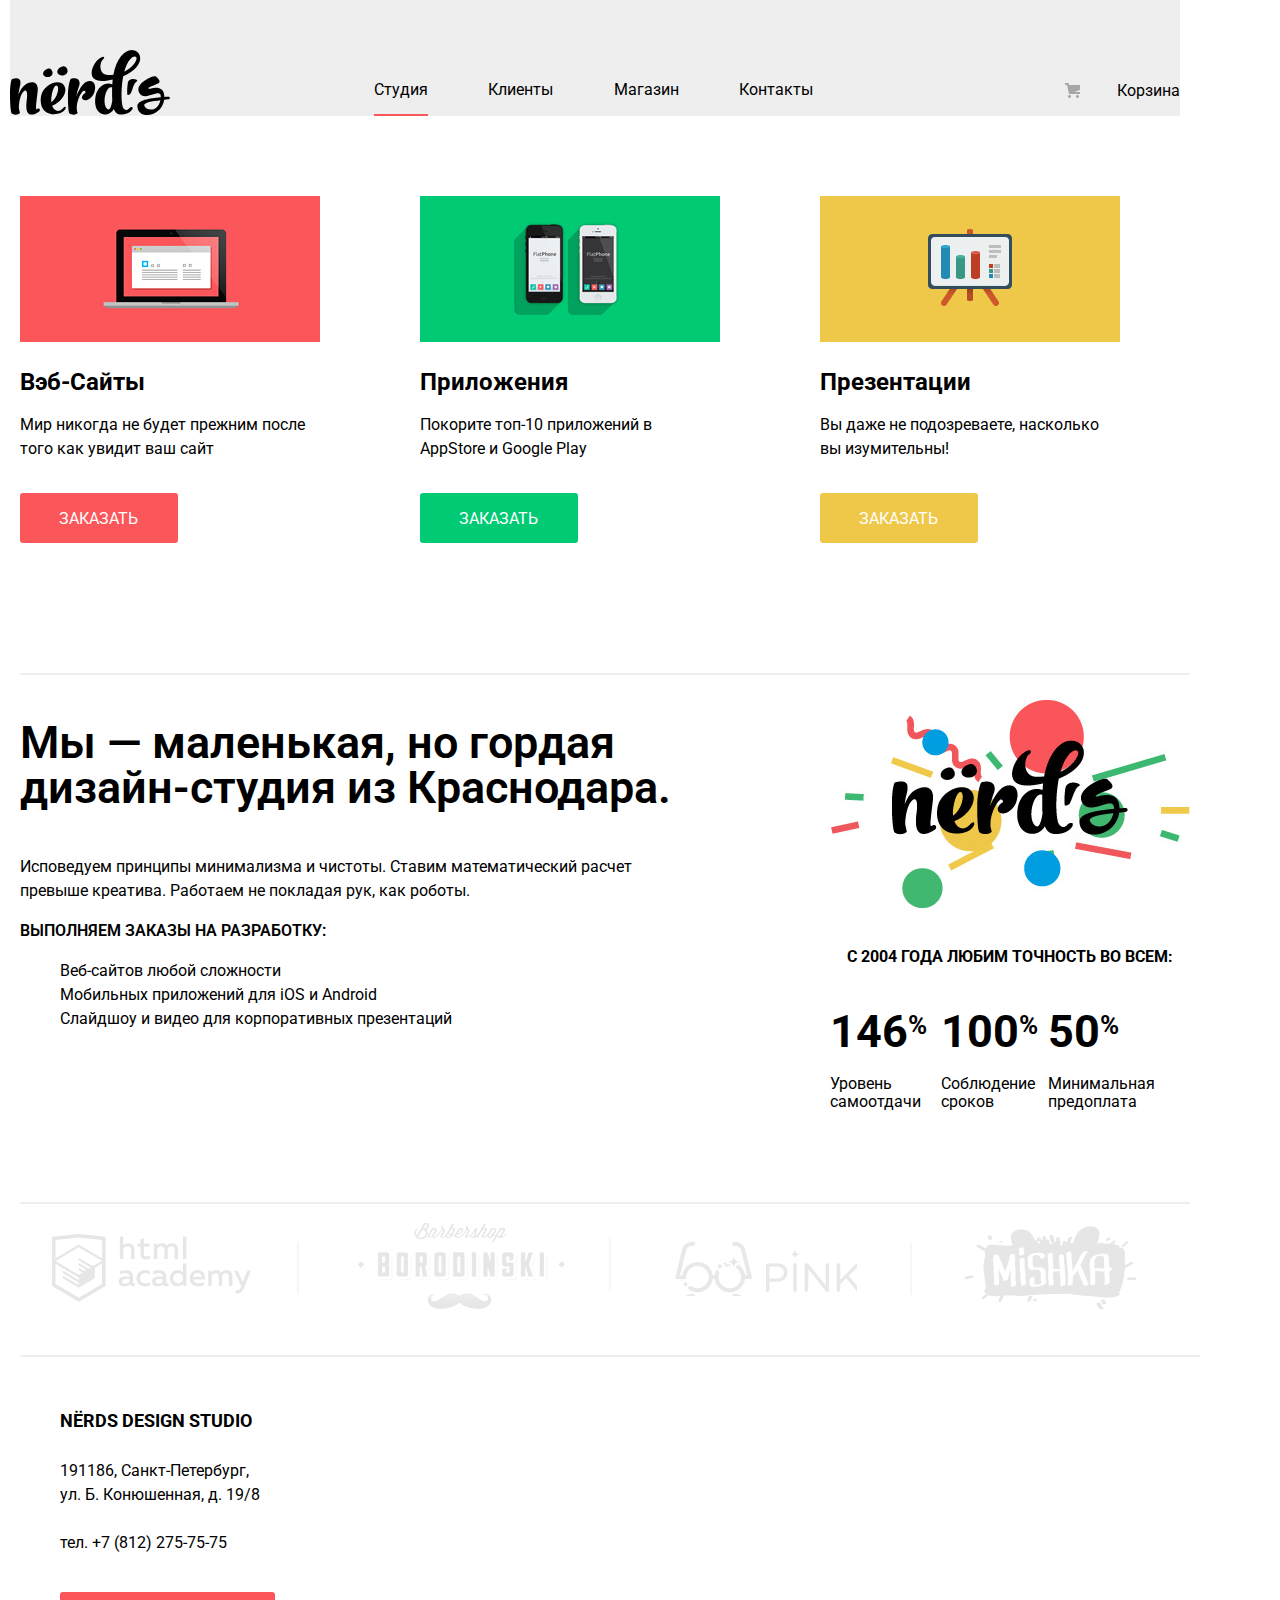
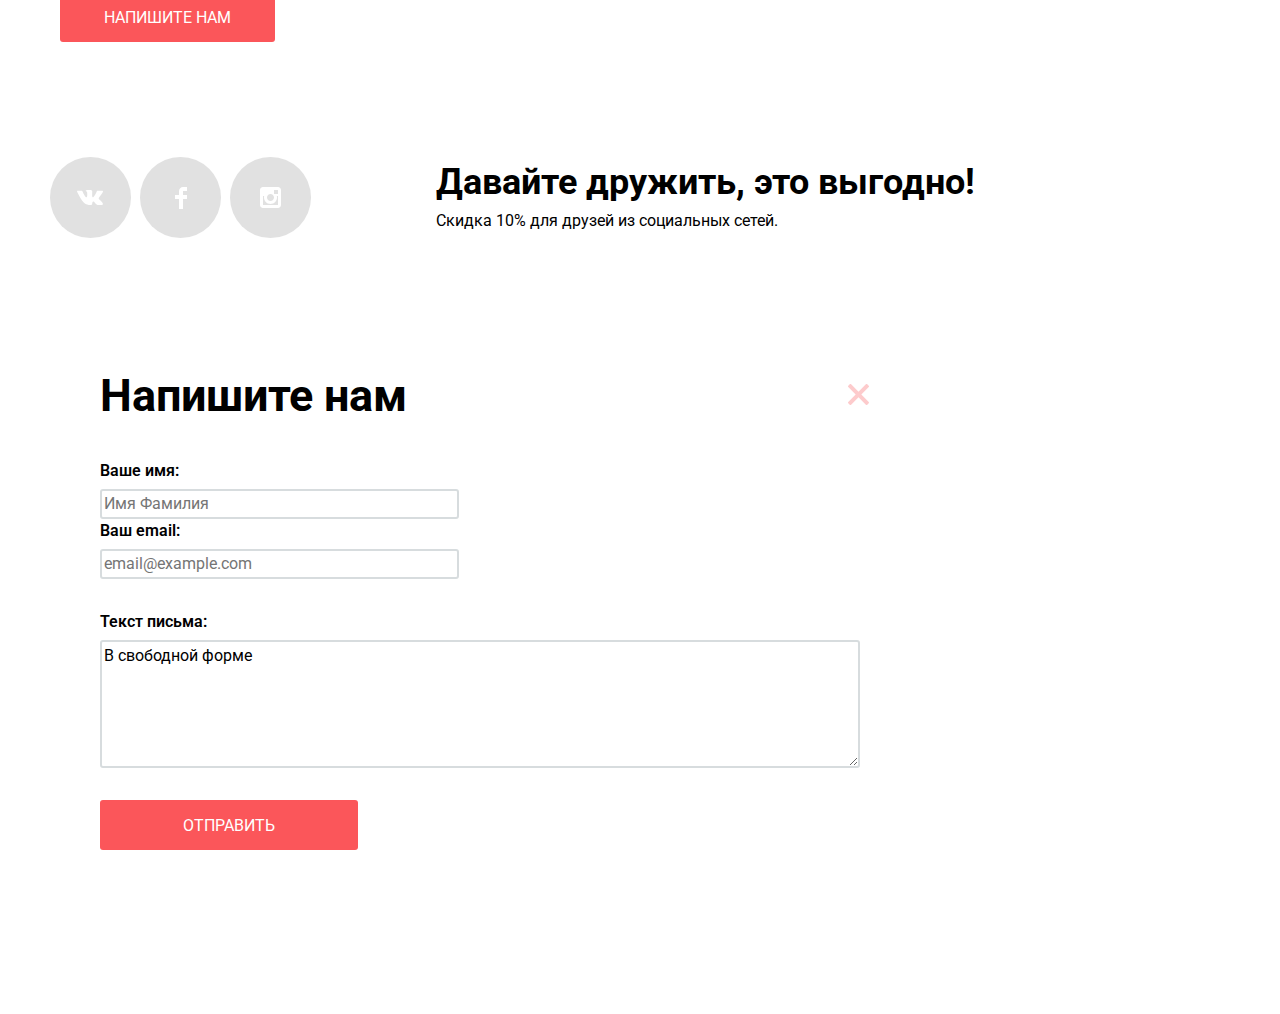
<file: index.html>
<!DOCTYPE html>
<html class="page" lang="ru">
  <head>
    <meta charset="utf-8">
    <title>Дизайн студия: Нёрдс</title>
    <link href="https://fonts.googleapis.com/css2?family=Roboto:wght@400;700&display=swap" rel="stylesheet">
    <link  href="normalize.css" rel="stylesheet">
    <link  href="style.css" rel="stylesheet">
  </head>
  <body class="page-body">
    <header>
      <nav class="navigation container">
        <a class="header-logo">
          <svg width="160" height="66" viewBox="0 0 160 66"  xmlns="http://www.w3.org/2000/svg">
          <path fill-rule="evenodd" clip-rule="evenodd" d="M48.031 24.783C51.682 28.757 59.647 25.158 57.062 19.861C55.336 16.305 52.75 17.13 50.904 18.041C47.208 19.82 46.509 23.088 48.031 24.783ZM42.105 22.002C44.481 26.868 37.168 30.173 33.813 26.523C32.415 24.968 33.058 21.963 36.449 20.33C38.146 19.494 40.522 18.734 42.105 22.002ZM157.936 50.374C156.715 50.5332 155.442 50.6425 154.221 50.7474L154.179 50.751V50.807C151.764 68.171 127.991 71.038 127.4 57.406C127.131 51.239 138.993 49.456 150.798 48.318C151.007 42.9112 147.233 44.1234 142.648 45.5959C137.829 47.1437 132.115 48.979 129.19 43.717C124.171 34.692 143.822 25.779 145.918 27.615C152.271 33.1766 149.4 34.2063 144.727 35.8824L144.539 35.95C135.049 39.36 138.748 40.057 140.028 39.676C147.597 37.423 154.394 38.636 154.34 47.993C154.955 47.9419 155.557 47.9025 156.154 47.8634L156.154 47.8634C156.807 47.8207 157.452 47.7784 158.097 47.722C160.403 47.507 160.564 50.157 157.936 50.374ZM150.422 51.13C141.298 52.158 133.409 53.566 134.269 56.485C135.985 62.058 147.846 63.303 150.422 51.13ZM117.79 34.23C116.975 39.88 116.996 45.881 117.678 45.918C118.012 45.937 119.982 45.572 120.617 44.411C121.226 43.2934 121.794 41.7543 122.388 40.141L122.388 40.1409L122.388 40.1409L122.388 40.1408L122.388 40.1407L122.388 40.1406L122.388 40.1405C123.586 36.8907 124.895 33.3397 126.883 32.324C129.725 30.873 118.795 27.279 117.79 34.23ZM28.883 62.666C20.964 68.004 14.664 66.825 16.671 51.818C18.121 40.914 15.723 40.297 13.549 42.376C10.704 45.073 8.921 52.099 8.865 58.788C9.12323 60.3951 9.45828 61.9889 9.869 63.564C10.203 65.194 4.962 66.879 1.895 64.575C0.837 63.79 0 55.865 0 45.131C0 36.307 1.171 30.236 2.23 29.956C10.259 27.765 11.542 31.304 9.813 37.937C9.12537 40.5343 8.65871 43.1851 8.418 45.861C10.091 41.197 12.489 37.376 15.221 35.688C22.637 31.024 28.826 33.215 27.655 42.489C25.648 59.069 25.481 61.316 27.265 60.024C29.496 58.45 30.945 61.262 28.883 62.666ZM41.766 65.142C47.176 65.761 52.807 64.074 54.982 60.59C56.821 57.667 55.316 56.655 53.197 59.015C48.737 64.131 44.109 61.826 42.158 56.655L42.66 56.487C52.082 52.721 57.992 42.493 54.257 36.704C49.126 28.723 33.069 35.86 31.061 47.045C29.221 57.386 34.016 64.299 41.766 65.142ZM41.377 53.172C47.232 49.013 49.183 39.852 47.566 37.267C45.838 34.57 42.492 38.784 41.321 49.013C41.21 50.474 41.21 51.878 41.377 53.172ZM77.125 51.051C79.188 50.376 81.494 48.499 83.091 45.992C83.538 45.289 83.914 44.657 84.43 43.012C84.3675 43.2111 84.3915 43.1204 84.4509 42.8953C84.5588 42.4863 84.7839 41.6335 84.82 41.271C84.82 41.215 84.876 40.932 84.932 40.822C86.157 33.965 81.921 30.086 76.065 33.009C72.776 34.638 68.706 40.822 66.253 47.51C66.866 43.912 67.925 40.484 69.096 37.111C71.103 31.154 67.368 28.119 60.956 29.862C59.896 30.143 57.945 37.955 57.945 46.779C57.945 57.513 58.503 63.695 59.562 64.483C62.628 66.843 68.092 65.101 67.535 63.527C67.3189 62.9291 67.1554 62.3284 66.9926 61.7303L66.977 61.673C66.977 61.504 66.977 61.335 66.922 61.167C65.861 54.196 69.933 44.532 73.278 41.946C74.17 41.215 75.396 41.721 75.564 43.632C72.832 44.981 71.94 47.342 71.94 48.353C71.94 51.107 74.727 51.781 77.125 51.051Z"/>
          <path fill-rule="evenodd" clip-rule="evenodd" d="M113.207 27.161C112.726 29.6539 112.354 32.1666 112.092 34.692C111.033 44.752 111.48 53.688 112.705 57.678C113.431 59.815 116.162 62.624 118.783 59.701C121.626 56.498 124.75 58.352 120.957 62.117C118.617 64.422 114.268 65.995 109.918 65.545C106.795 65.152 104.9 63.13 103.784 60.04C103.34 60.938 102.837 61.725 102.224 62.342C100.105 64.535 97.539 65.772 94.25 65.434C87.613 64.704 83.712 57.511 85.551 47.281C87.503 36.49 96.87 32.556 102.279 35.424C102.391 34.075 102.502 32.725 102.614 31.32C102.642 31.1795 102.655 31.039 102.669 30.8985C102.683 30.758 102.697 30.6175 102.724 30.477C101.079 30.8387 99.424 31.1575 97.762 31.433C73.787 35.423 82.04 15.864 87.894 10.75C94.53 5.017 95.254 8.895 93.191 10.188C89.511 12.548 87.894 26.093 98.432 26.093C100.161 26.093 101.778 25.981 103.394 25.812C106.685 7.49 116.665 -1.391 124.75 1.532C133.726 4.792 132.779 19.067 113.207 27.161ZM102.279 51.554C102.055 48.012 102.055 44.022 102.112 39.918C102.112 39.6576 102.127 39.3974 102.141 39.1449C102.155 38.9068 102.168 38.6754 102.168 38.457C98.822 36.939 95.533 42.11 94.695 49.249C93.749 57.622 97.483 62.062 99.603 60.04C101.22 58.409 102.056 53.237 102.279 51.554ZM126.365 8.389C124.581 5.747 118.058 8.951 114.267 22.721C123.802 18.167 127.593 10.299 126.365 8.389Z"/>
          </svg>
        </a>
        <ul class="navigation-list">
          <li><a class="navigation-list-index" href="#">Студия</a></li>
          <li><a href="#">Клиенты</a></li>
          <li><a href="catalog.html">Магазин</a></li>
          <li><a href="#">Контакты</a></li>
        </ul>
        <div class="navigation-cart">
            <!--<img src="img/cart-icon.svg" alt="Корзина">-->
            <!--<div class="cart-icon"></div>-->
            <a class="cart" href="#">Корзина</a>
        </div>
      </nav>
    </header>
    <main>
      <h1 class="visually-hidden">Дизайн студия: Нёрдс</h1>
      <section class="our-service">
        <h2 class="visually-hidden">Наши услуги</h2>
        <ul class="services">
          <li class="services-item services-websites">
            <!--<img src="img/websites.png" alt="Вэб-Сайты" width="300px" height="146px">-->
            <!--<div class="websites"></div>-->
            <h3>Вэб-Сайты</h3>
            <p>
              Мир никогда не будет прежним после того как увидит ваш сайт
            </p>
            <a class="button button-websites" href="#">Заказать</a>
          </li>
          <li class="services-item services-applications">
            <!--<img src="img/applications.png" alt="Приложения" width="300px" height="146px">-->
            <!--<div class="applications"></div>-->
            <h3>Приложения</h3>
            <p>
              Покорите топ-10 приложений в AppStore и Google Play
            </p>
            <a class="button button-applications" href="#">Заказать</a>
          </li>
          <li class="services-item services-presentations">
            <!--<img src="img/presentations.png" alt="Презентации" width="300px" height="146px">-->
            <!--<div class="presentations"></div>-->
            <h3>Презентации</h3>
            <p>
              Вы даже не подозреваете, насколько вы изумительны!
            </p>
            <a class="button button-presentations" href="#">Заказать</a>
          </li>
        </ul>
      </section>
      <section class="article">
        <div class="article-list">
          <h3>Мы — маленькая, но гордая <br> дизайн-студия из Краснодара.</h3>
          <p>Исповедуем принципы минимализма и чистоты. Ставим математический расчет<br>
              превыше креатива. Работаем не покладая рук, как роботы.</p>
          <span>Выполняем заказы на разработку:</span>
          <ul class="article-list-orders">
            <li>Веб-сайтов любой сложности</li>
            <li>Мобильных приложений для iOS и Android</li>
            <li>Слайдшоу и видео для корпоративных презентаций</li>
          </ul>
        </div>
        <div class="article-picture">
          <!--<p class="article-nerds-illustration"></p>-->
          <p class="article-picture-text">с 2004 года Любим точность во всем:</p>
          <ul class="article-picture-advantages">
            <li>
              <span>146<sup>%</sup></span>
              <p>Уровень самоотдачи</p>
            </li>
            <li>
              <span>100<sup>%</sup></span>
              <p>Соблюдение сроков</p>
            </li>
            <li>
              <span>50<sup>%</sup></span>
              <p>Минимальная предоплата</p>
            </li>
          </ul>
        </div>
      </section>
      <ul class="projects">
        <li class="academy"></li>
        <li class="borodinski"></li>
        <li class="pink"></li>
        <li class="mishka"></li>
      </ul>
      <section>
      <h2 class="visually-hidden">Контакты</h3>
        <div class="contact">
          <h3>NЁRDS DESIGN STUDIO</h3>
          <p>191186, Санкт-Петербург,<br>
            ул. Б. Конюшенная, д. 19/8<br><br>
            тел. +7 (812) 275-75-75</p>
          <a class="button button-contact" href="#">Напишите нам</a>
        </div>
       </section>
    </main>
  <footer>
   <h2 class="visually-hidden">Наши соц-сети</h2>
   <ul class="social-list">
        <li>
          <a class="social-button vk-icon" href="#">
            <span class="visually-hidden"> Вконтакте </span>
          </a>
        </li>
        <li>
          <a class="social-button fb-icon" href="#">
            <span class="visually-hidden">Фейсбук</span>
          </a>
       </li>
       <li>
          <a class="social-button insta-icon" href="#">
            <span class="visually-hidden">Инстаграм </span>
          </a>
       </li>
    </ul>
    <div class="footer-discounts">
      <h2>Давайте дружить, это выгодно!</h2>
      <p>Скидка 10% для друзей из социальных сетей.</p>
    </div>
  </footer>
    <section class="witeus">
      <h2>  Напишите нам  </h2>
        <form class="witeus-form" action="https://echo.htmlacademy.ru" method="post">
          <div class="witeus-name">
             <label for="witeus-name">Ваше имя:</label>
             <input id="witeus-name" type="text" name="name" placeholder="Имя Фамилия">
          </div>
          <div class="witeus-email">
             <label for="witeus-email">Ваш email:</label>
             <input id="witeus-email" type="email" name="email" placeholder="email@example.com">
          </div>

          <div class="witeus-comment">
             <label for="witeus-comment">Текст письма:</label>
             <textarea name="comment" id="witeus-comment" rows="5">В свободной форме</textarea>
          </div>
          <button type="submit" class="button button-submit">отправить</button>
        </form>
        <a class="close"></a>
      </section>
  </body>
</html>
</file>
<file: style.css>
:root {
  --basic-black: #000000;
  --basic-light-red: #FB565A;
  --basic-red: #E74246;
  --basic-dark-red: #D7373B;
  --basic-light-green: #00CA74;
  --basic-green: #00BC6C;
  --basic-dark-green: #00AA62;
  --basic-light-yellow: #EFC84A;
  --basic-yellow: #EAB534;
  --basic-dark-yellow: #E5A722;
  --basic-social-gray: #E1E1E1;
  --basic-input-light-gray: #D7DCDE;
  --basic-input-gray: #B4B9BB;
  --basic-buttons-light-gray: #EEEEEE;
  --basic-buttons-gray: #DFDFDF;
  --basic-buttons-dark-gray: #D5D5D5;
  --basic-buttons-active: #DBDBDB;
  --basic-arrow-dark: #231F20;
  --basic-filter-gray: #4D4D4D;
  --basic-text: #283136;
  --basic-logo-gray: #A6A6A6;
  --basic-white: #ffffff;
  --basic-bg:#888888;
}


body {
  min-width: 1200px;
  margin: 0;
  padding: 0;
  font-family: "Roboto", Arial, sans-serif;
  font-size: 16px;
  line-height: 24px;
  color: var(--basic-black);
  background-color: var(--basic-white);
}

a {
  text-decoration: none;
}

img {
  max-width: 100%;
  height: auto;
}

.visually-hidden {
  position: absolute;
  width: 1px;
  height: 1px;
  margin: -1px;
  border: 0;
  padding: 0;
  white-space: nowrap;
  clip-path: inset(100%);
  clip: rect(0 0 0 0);
  overflow: hidden;
}

.page {
  height: 100%;
}

.page-body {
  min-height: 100%;
  display: grid;
  grid-template-rows: min-content 1fr min-content;
  align-content: space-between;
}

header {
  margin-bottom: 20px;
}


.navigation {
  display: flex;
  width: 100%;
  flex-direction: row;
  align-items: center;
  justify-content: space-between;
  align-items: center;
  font-size: 16px;
  line-height: 30px;
  color: var(--basic-black);
  background-color: var(--basic-buttons-light-gray);
}

.container {
  width: 1170px;
  margin: 0 10px;
  padding: 0;
}

.navigation-list {
  display: flex;
  flex-wrap: wrap;
  list-style: none;
  width: 440px; /*Задал высоту, можно?*/
  margin: 0;
  padding: 0;
  justify-content: space-between;
  min-height: 114px;
}


.navigation-list a,
.navigation-cart a {
  color: var(--basic-black);
  display: block;
  padding-top: 75px;
  padding-bottom: 9px;
}

.navigation-list-index,
.navigation-catalog-index {
  border-bottom: 2px solid var(--basic-light-red);
}



.navigation-list a:hover,
.navigation-cart a:hover,
.navigation-list a:focus,
.navigation-cart a:focus {
  color: var(--basic-light-red);
}

.navigation-list a:active,
.navigation-cart a:active {
  color: var(--basic-black);
  opacity: 0.3;
}

.header-logo {
  color: var(--basic-black);
  display: flex;
  align-items: flex-end;
  min-height: 114px;
}

.header-logo:active {
  fill: var(--basic-logo-gray);
}

.navigation-cart {
  display: flex;
  max-width: 210px;
  padding-left: 50px;
}

.navigation-cart { /*почему нельзя сделать .cart display: block;  почему так не работает??*/
display: block;
}

.cart {
  padding-left: 50px;
  position: relative;
}

.cart::before {
  content: "";
  position: absolute;
  top: 82px;
  right: 100px;
  background-image: url("img/cart-icon.svg");
  background-repeat: no-repeat;
  background-position: 0 0;
  width: 15px;
  height: 15px;
}

.our-service {
  width: 1100px;
  margin-bottom: 50px;
  margin-top: 80px;
  padding: 0 10px;

}
/*По ширине не получается Наши услуги.*/

.services {
  display: grid;
  grid-template-columns: 1fr 1fr 1fr;
  column-gap: 100px;
  list-style: none;
  margin: 0;
  padding: 0;
}

.services-item {
  text-align: left;
}

.services-item h3 {
  font-size: 24px;
  line-height: 30px;
  margin: 0; /*здесь первоначально маржин был 24px, но я не могу понять почему*/
  margin-bottom: 16px;
}

.services-item p {
  margin: 0;
  padding: 0;

}

.button {
  display: inline-block;
  font: inherit;
  text-align: center;
  font-size: 16px;
  line-height: 18px;
  color: var(--basic-white);
  padding: 17px 40px 15px 39px;
  text-transform: uppercase;
  border: none;
  border-radius: 3px;
  vertical-align: middle;
  margin-top: 32px;
  margin-bottom: 80px;
}


.services-websites h3::before{
  display: flex;
  content: "";
  background-image: url("img/websites.png");
  width: 300px;
  height: 146px;
  margin-bottom: 25px;
}

.services-applications h3::before {
  display: flex;
  content: "";
  background-image: url("img/applications.png");
  width: 300px;
  height: 146px;
  margin-bottom: 25px;
}

.services-presentations h3::before {
  display: flex;
  content: "";
  background-image: url("img/presentations.png");
  width: 300px;
  height: 146px;
  margin-bottom: 25px;
}


a.button-websites {
  background-color: var(--basic-light-red);
}

a.button-websites:hover,
a.button-websites:focus {
  background-color: var(--basic-red);
}

a.button-websites:active {
  background-color: var(--basic-dark-red);
}

a.button-applications {
  background-color: var(--basic-light-green);
}

a.button-applications:hover,
a.button-applications:focus {
  background-color: var(--basic-green);
}

a.button-applications:active {
  background-color: var(--basic-dark-green);
  }


a.button-presentations {
  background-color: var(--basic-light-yellow);
}

a.button-presentations:hover,
a.button-presentations:focus {
  background-color: var(--basic-yellow);
}

a.button-presentations:active {
  background-color: var(--basic-dark-yellow);
}

.article {
  display: flex;
  flex-direction: row;
  width: 1170px;
  margin: 0 10px;
  justify-content: space-between;
  border-top: 2px solid var(--basic-buttons-light-gray);
  border-bottom: 2px solid var(--basic-buttons-light-gray);
}

.article-list h3 {
  font: inherit;
  font-weight: 600;
  font-size: 45px;
  line-height: 45px
}

.article-list p {
  font-size: 16px;
  line-height: 24px;
}

.article-list span {
  font-size: 16px;
  line-height: 24px;
  font-weight: 600;
  text-transform: uppercase;
}

.article-list ul {
  list-style: none;

}

.article-picture {
  display: flex;
  flex-wrap: wrap;
  width: 360px;
  margin: 0;
  padding: 0;
  justify-content: flex-end;

}

.article-picture-text{
  margin: 0;
  font: inherit;
  font-weight: bold;
  text-transform: uppercase;
  text-align:  center;
  margin-bottom: 31px;
}

.article-picture-text::before {
  display: flex;
  content: "";
  background-image: url("img/nerds-illustration.png");
  width: 360px;
  height: 208px;
  margin: 0;
  margin-top: 25px;
  margin-bottom: 37px;
}

.article-picture-advantages {
  display: flex;
  list-style: none;
  justify-content: space-between;
  margin: 0;
  padding: 0;
  margin-bottom: 75px;
}

.article-picture-advantages span {
  font-size: 45px;
  line-height: 64px;
  font-weight: bold;
}

.article-picture-advantages sup {
  font-size: 26px;
  line-height: 40px;
  font-weight: bold;
}

.article-picture-advantages p {
  font-size: 16px;
  line-height: 18px;
  margin-top: 11px;
}


.projects {
  display: flex;
  font: inherit;
  flex-wrap: wrap;
  flex-direction: row;
  list-style: none;
  position: relative;
  width: 1085px;
  margin: 0 10px;
  padding: 0;
  padding-left: 32px;
  padding-top: 19px;
  padding-bottom: 44px;
  align-items: center;
  justify-content: space-between;
}

.academy {
  position: relative;
  width: 199px;
  height: 68px;
  background-image: url("img/logo-htmlacademy.png");
  opacity: 0.5;/*сделал побольше т.к. вообще не видно иначе*/
}

.borodinski {
  position: relative;
  width: 209px;
  height: 90px;
  background-image: url("img/logo-borodinski.png");
  opacity: 0.5;/*сделал побольше т.к. вообще не видно иначе*/
}


.pink {
  position: relative;
  width: 182px;
  height: 55px;
  background-image: url("img/logo-pink.png");
  opacity: 0.5;/*сделал побольше т.к. вообще не видно иначе*/
}


.mishka {
  width: 173px;
  height: 84px;
  background-image: url("img/logo-mishka.png");
  opacity: 0.5;/*сделал побольше т.к. вообще не видно иначе*/
}

.academy::after {
  content: "";
  position: absolute;
  right: -48px;
  bottom: 8px;
  width: 2px;
  height: 52px;
  background-color: var(--basic-buttons-light-gray);
}


.borodinski::after {
  content: "";
  position: absolute;
  right: -44px;
  bottom: 23px;
  width: 2px;
  height: 52px;
  background-color: var(--basic-buttons-light-gray);
}

.pink::after {
  content: "";
  position: absolute;
  right: -55px;
  bottom: 1px;
  width: 2px;
  height: 52px;
  background-color: var(--basic-buttons-light-gray);
}

.projects::after {
  content: "";
  position: absolute;
  bottom: 0px;
  right: -63px;
  width: 1180px;
  height: 2px;
  background-color: var(--basic-buttons-light-gray);
} /*Не получается жирная полоса и во всю длинну*/

.projects li:hover,
.projects li:focus {
  opacity: 0.2; /*сделал побольше т.к. вообще не видно иначе*/
}

.projects li:active {
  opacity: 1;
}

.contact {
  display: flex;
  flex-wrap: wrap;
  flex-direction: row;
  margin: 0;
  margin-left: 50px;
  width: 319px;
}

.contact h3 {
  font-size: 18px;
  line-height: 30px;
  margin-top: 49px;
  margin-bottom: 23px;
}

.contact p {
  margin: 0;

}

.button-contact {
  padding: 17px 44px 15px 44px;
  background-color: var(--basic-light-red);
  border-radius: 3px;
  margin: 0;
  margin-top: 37px;
  margin-bottom: 47px;
}


footer{
  display: flex;
  flex-direction: row;
  padding: 0 10px;
  align-items: center;
}


.social-list{
  display: grid;
  grid-template-columns: 1fr 1fr 1fr;
  column-gap: 9px;
  margin: 68px 0;
  margin-right: 139px;
  width: 247px;
  list-style: none;
}

/*.social-list li {
  display: flex;
  width: 81px;
  height: 81px;
  border-radius: 50%;
  }*/


.social-button {
  display: flex;
  width: 81px;
  height: 81px;
  border-radius: 50%;
  background-color: var(--basic-social-gray);
  margin: 0 auto;
  background-repeat: no-repeat;
  background-position: center center;

}

.vk-icon {
  background-image: url("img/vk-icon.svg");
  }

.fb-icon {
  background-image: url("img/fb-icon.svg");
}

.insta-icon {
  background-image: url("img/insta-icon.svg");
}

.social-button:hover,
.social-button:focus {
  background-color: var(--basic-red);
}

/*.social-list li:active {
  background-color: var(--basic-dark-red);
  opacity: 0.3;
  /*и опять проблема с 3-м видом, что делать с иконкой?
}*/

.social-button:active {
  background-color: var(--basic-dark-red);
}

.footer-discounts {
  width: 542px;
  margin: 0;
}

.footer-discounts h2 {
  font-size: 36px;
  line-height: 36px;
  margin: 0;
  margin-bottom: 10px;
}

.footer-discounts p {
  font-size: 16px;
  line-height: 22px;
  margin: 0;
}

.witeus {
  display: flex;
  flex-wrap: wrap;
  position: relative;
  flex-direction: column;
  width: 760px;
  margin: 0;
  padding: 63px 99px 84px 100px;
}

.witeus h2 {
  font-size: 45px;
  line-height: 53px;
  text-align: left;
  margin: 0;
  margin-bottom: 37px;
}


.witeus-name{
  display: inline-flex;/*Почему если просто флекс они встают друг под другом?*/
  flex-wrap: wrap;
  flex-direction: column;
  width: 359px;
  margin: 0;
  padding: 0;
  margin-right: 40px;
}

.witeus-email{
  display: inline-flex;
  flex-wrap: wrap;
  flex-direction: column;
  width: 359px;
  margin: 0;
  padding: 0;
}

.witeus-comment {
  display: flex;
  flex-wrap: wrap;
  flex-direction: column;
  width: 760px;
  margin: 0;
  padding: 0;
  margin-top: 34px;

}

.witeus-form label {
  font-size: 16px;
  line-height: 18px;
  text-align: left;
  font-weight: 600;
  margin-bottom: 9px;
}

.witeus-form input,
.witeus-form textarea {
  font: inherit;
  background-color: transparent;
  border: 2px solid var(--basic-input-light-gray);
  color: var(--basic-black); /*как поменять цвет текста в поле ввода?*/
  border-radius: 3px;

}

.witeus-form {
  color: var(--basic-black);
}


.witeus-form input:hover,
.witeus-form textarea:hover {
  border-color: var(--basic-input-gray);
}

.witeus-form input:focus
.witeus-form textarea:focus {
  border-color: var(--basic-black);
}

.witeus-form input:invalid { /*когда всплывает подпись что невалидное значение,
  бордер черный, но потом становится красным. Как убрать черный?*/
  border-color: var(--basic-red);
  color: var(--basic-red);
}


.button-submit {
  padding: 17px 83px 15px 83px;
  background-color: var(--basic-light-red);
  border-radius: 3px;
}


.close::after {
  content: "";
  position: absolute;
  display: flex;
  background-image: url("img/close.svg");
  width: 21px;
  height: 21px;
  right: 90px;
  top: 78px;
  opacity: 0.3;
}

.close:hover,
.close:focus { /*Почему-то не работае*/
  opacity: 1;
}

.close:active {
  opacity: 0.1;
}

/*PAGE 2*/

main {
  width: 1170px;  /*Почему нужно заново задавать все*/
  margin: 0 10px;
}

header {
  margin: 0;
}


h1 {
  padding-top: 78px;
  padding-bottom: 108px;
  text-align: center;
  background-color: var(--basic-buttons-light-gray);
  font-size: 55px;
  line-height: 55px;
  margin: 0;
}


.shop-page{  /*Почему такой селектор не работает shop. section?*/
  display: grid;
  grid-template-columns: 260px 1fr;
  align-content: start;
  column-gap: 140px;
  margin: 0;
  padding: 0;
}

.filters {

}

.filter fieldset {
  padding: 0;
  margin: 0;
  border: none;
}

.filter legend {
  text-transform: uppercase;
  font-weight: bold;
  font-size: 18px;
  line-height: 30px;
  margin-bottom: 16px;
}

fieldset.filter-item {
  margin: 0;
  padding: 0;
  border: none;
  margin-bottom: 54px;

}

.range-filter {
  width: 260px;
  margin-top: 32px;
}

.filter-item legend {
  font-size: 18px;
  line-height: 24px;
  text-transform: uppercase;
  font-weight: 700;
}

.range-controls {
  position: relative;
  height: 41px;
  margin-bottom: 15px;
  padding-top: 39px;
  padding-right: 20px;
  padding-left: 20px;
  background-color: #f1f1f1;
  border-radius: 5px;
}

.range-controls .scale {
  height: 2px;
  background: #d7dcde;
}

.range-controls .bar {
  width: 70%;
  height: 2px;
  background: #00ca74;
}

.range-controls .toggle {
  position: absolute;
  top: 31px;
  left: 0;
  width: 4px;
  height: 4px;
  padding: 0;
  border: 8px solid #ffffff;
  background-color: #ababab;
  border-radius: 50%;
  box-shadow: 0 2px 1px 0 #cfcfcf;
  cursor: pointer;
}

.range-controls .toggle-min {
  left: 18px;
}

.range-controls .toggle-max {
  left: 160px;
}

.price-controls {
  display: flex;
  justify-content: space-between;
}

.price-controls label {
  text-transform: uppercase;
  font-family: "Roboto", "Arial", sans-serif;
  font-size: 16px;
}

.price-controls input {
  width: 60px;
  padding: 10px;
  margin-left: 10px;
  text-align: center;
  color: #283136;
  border: none;
  border-radius: 5px;
  background: #f1f1f1;
  font-family: inherit;
  font-size: inherit;
}


.filter ul {
  list-style: none;
  font-size: 16px;
  line-height: 19px;
  padding: 0;
  margin: 0;
}

.filter li {
color: var(--basic-black);

}

/*label [for="rubber"] {  Как выбрать можно было?
margin-bottom: 50px;
}*/

li [id="rubber"] {
  margin-bottom: 46px;
}

li [id="basket"] {
  margin-bottom: 50px;
}

.filter label {
  margin-left: 10px;
  cursor: pointer;
}

.filter input:hover,
.filter input:focus {
  opacity: 0.4;
}

.filter li:active {
  opacity: 0.3;
}

.filter input:active {
  opacity: 0.1;
}



.catalog-list {
  display: flex;
  flex-wrap: wrap;
  flex-direction: row;
  justify-content: space-between;
  width: 760px;
  padding: 0;
  margin: 0;
  margin-bottom: 25px;
  list-style: none;
}

.catalog-list li { /* почему не работает при селекторе .catalog-list li? */
  position: relative;
  width: 360px;
  height: 620px;
  padding: 0;
  padding-bottom: 30px;
  padding-top: 88px;
}

.catalog-list li::before {

  display: flex;
  content: "";
  top: 10px;
  right: 30px;
  background-color: var(--basic-filter-gray);
  height: 40px;
  width: 360px;
  opacity: 0.12;
}

.circle {
  position: absolute;
  top: 101px;
  left: 16px;
  width: 14px;
  height: 14px;
  background-color: var(--basic-white);
  border-radius: 50%;
}

.circle-left {
  top: 101px;
  left: 16px;
}

.circle-center {
  top: 101px;
  left: 39px;
}

.circle-right {
  top: 101px;
  left: 62px;
}

.catalog-list li:first-child::before {
  opacity: 1;
}

.catalog-pages {
  font: inherit;
  list-style: none;
  line-height: 18px;
}


.catalog-page a {
  font: inherit;
  text-align: center;
  border: none;
  vertical-align: middle;
  font-size: 16px;
  line-height: 18px;
  background-color: var(--basic-buttons-light-gray);
  padding: 50px 50px 50px 50px;
  border-radius: 3px;
  color: var(--basic-black);
} /*Здесь я что-то вообще запутался*/
</file>
